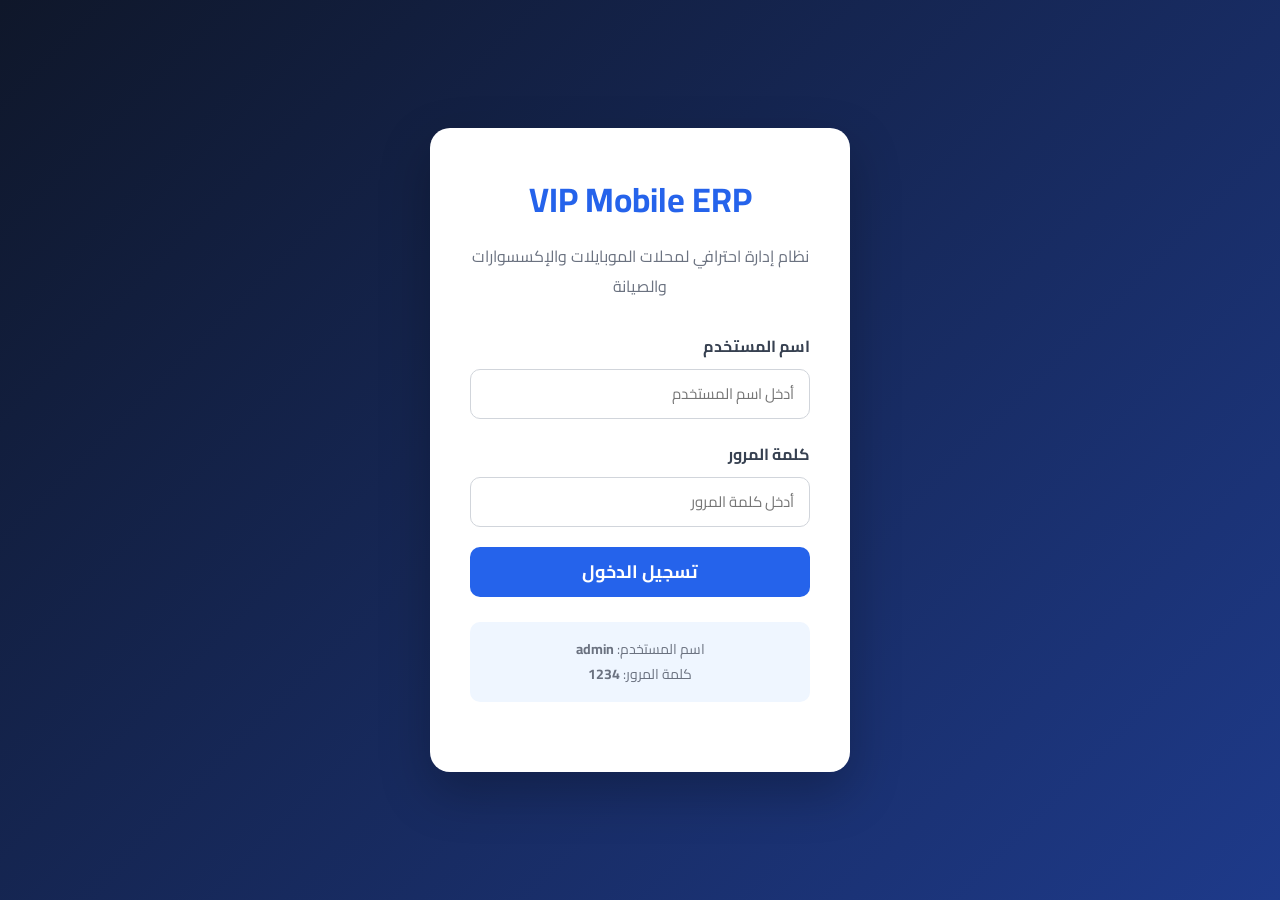
<file: index.html>
<!DOCTYPE html>
<html lang="ar" dir="rtl">

<head>
<meta charset="UTF-8">
<meta name="viewport" content="width=device-width, initial-scale=1.0">

<title>VIP Mobile ERP</title>

<link rel="preconnect" href="https://fonts.googleapis.com">
<link rel="preconnect" href="https://fonts.gstatic.com" crossorigin>

<link href="https://fonts.googleapis.com/css2?family=Cairo:wght@300;400;600;700;800&display=swap" rel="stylesheet">

<link rel="stylesheet" href="css/style.css">

</head>

<body>

<div class="login-container">

<div class="login-box">

<h1>VIP Mobile ERP</h1>

<p>نظام إدارة احترافي لمحلات الموبايلات والإكسسوارات والصيانة</p>

<form id="loginForm">

<div class="input-group">
<label>اسم المستخدم</label>
<input
type="text"
id="username"
placeholder="أدخل اسم المستخدم"
required>
</div>

<div class="input-group">
<label>كلمة المرور</label>
<input
type="password"
id="password"
placeholder="أدخل كلمة المرور"
required>
</div>

<button type="submit" class="login-btn">
تسجيل الدخول
</button>

</form>

<p class="login-info">
اسم المستخدم:
<b>admin</b>
<br>
كلمة المرور:
<b>1234</b>
</p>

</div>

</div>

<script src="js/script.js"></script>

</body>

</html>
</file>
<file: css/style.css>
*{
margin:0;
padding:0;
box-sizing:border-box;
font-family:'Cairo',sans-serif;
}

body{
background:linear-gradient(135deg,#0f172a,#1e3a8a);
height:100vh;
display:flex;
justify-content:center;
align-items:center;
}

.login-container{
width:100%;
display:flex;
justify-content:center;
align-items:center;
padding:20px;
}

.login-box{
width:420px;
background:#fff;
padding:40px;
border-radius:20px;
box-shadow:0 20px 50px rgba(0,0,0,.25);
}

.login-box h1{
text-align:center;
margin-bottom:10px;
color:#2563eb;
font-size:34px;
}

.login-box p{
text-align:center;
margin-bottom:30px;
color:#6b7280;
}

.input-group{
margin-bottom:20px;
}

.input-group label{
display:block;
margin-bottom:8px;
font-weight:700;
color:#374151;
}

.input-group input{
width:100%;
height:50px;
padding:0 15px;
border:1px solid #d1d5db;
border-radius:10px;
outline:none;
font-size:15px;
transition:.3s;
}

.input-group input:focus{
border-color:#2563eb;
box-shadow:0 0 8px rgba(37,99,235,.2);
}

.login-btn{
width:100%;
height:50px;
border:none;
border-radius:10px;
background:#2563eb;
color:#fff;
font-size:18px;
font-weight:700;
cursor:pointer;
transition:.3s;
}

.login-btn:hover{
background:#1d4ed8;
}

.login-info{
margin-top:25px;
padding:15px;
background:#eff6ff;
border-radius:10px;
text-align:center;
font-size:14px;
color:#1e3a8a;
line-height:1.8;
}

@media(max-width:500px){

.login-box{
width:100%;
padding:25px;
}

.login-box h1{
font-size:28px;
}

}
</file>
